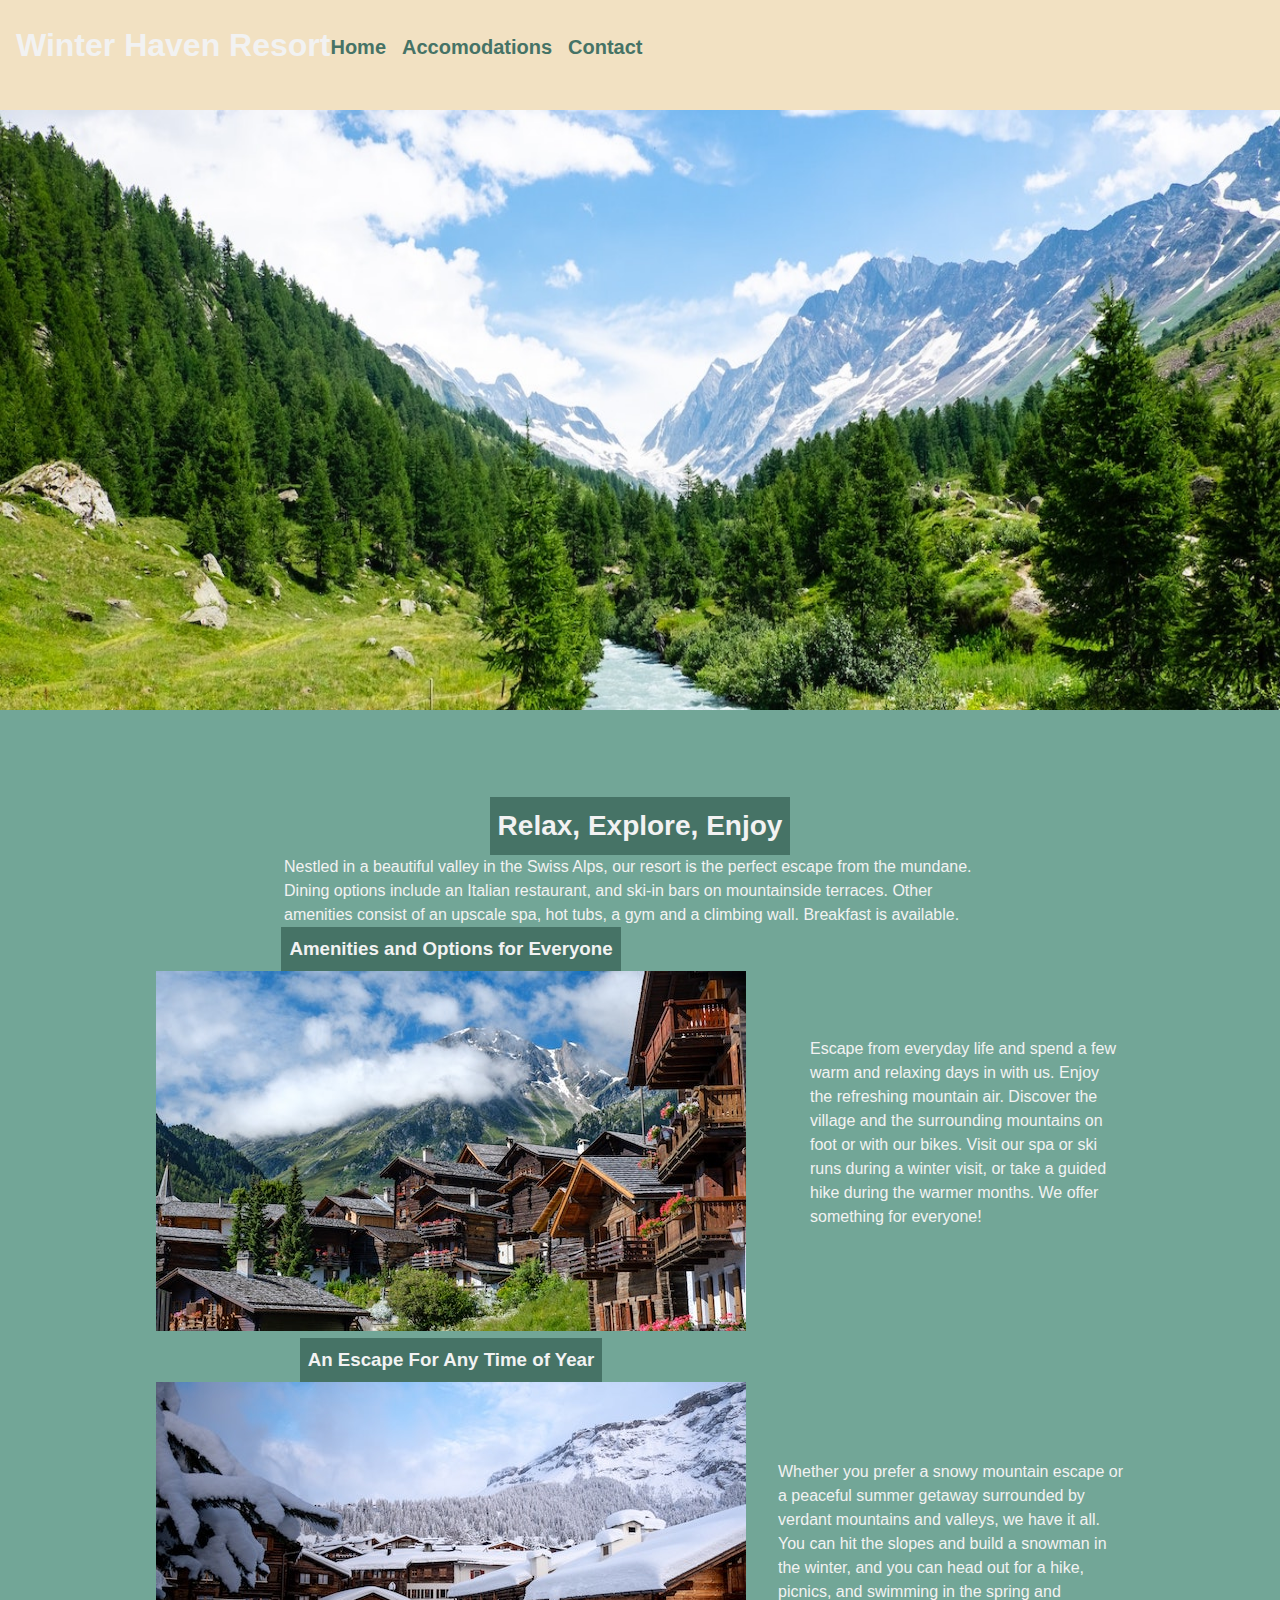
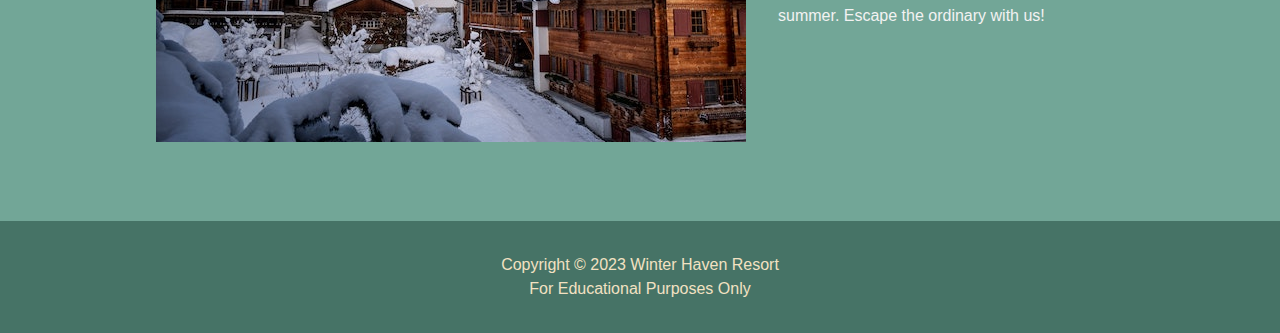
<file: index.html>
<!DOCTYPE html>
<html lang="en">

<head>
  <meta charset="utf-8">
  <meta name="viewport" content="width=device-width, initial-scale=1">
  <meta name="author" content="Jessica Coles">
  <title>Winter Haven Resort</title>
  <link rel="stylesheet" href="styles.css">



<link rel="Mountain Resort Favicon" href="images/favicon.ico" type="image/x-icon">
<link rel="icon" href="images/favicon.ico" type="image/x-icon">

</head>

<body>
    <header>
        <a href="index.html" aria-label="go to home page"></a>
        <h1>Winter Haven Resort</h1>
        <nav>
            <ul>
                <li><a href="#">Home</a></li>
                <li><a href="#">Accomodations</a></li>
                <li><a href="Contact.html">Contact</a></li>
            </ul>
        </nav>
       
    </header>
    <img src="images/swiss-valley.jpg" alt="Beautiful view of the Swiss Valley" Class="hero" width="100%" height="600px">

    <main>
        <section id="description">
            <div class="description_header"></div>
            <h2>Relax, Explore, Enjoy</h2>
            
            <p>Nestled in a beautiful valley in the Swiss Alps, our resort is the perfect escape from the mundane. Dining options include an Italian restaurant, and ski-in bars on mountainside terraces. Other amenities consist of an upscale spa, hot tubs, a gym and a climbing wall. Breakfast is available.</p>
            </div>

        
            
            <section id="content1">
                <div>
                    <h3>Amenities and Options for Everyone</h3>
                <img src="images/swiss-chalet.jpg" alt="Gorgeous Swiss Chalet surrounded by the beauty of Switzerland's natural abundance">
            </div>
                <div class="infos"></div>
            
            
            
            <p>
                Escape from everyday life and spend a few warm and relaxing days in with us. Enjoy the refreshing mountain air. Discover the village and the surrounding mountains on foot or with our bikes. Visit our spa or ski runs during a winter visit, or take a guided hike during the warmer months. We offer something for everyone!
            </p>
        
        </section>
            </div> 

        <section id="content2">
            <div>
            <h3>An Escape For Any Time of Year</h3>

            <img src="images/snowy-chalet.jpg" alt="Cozy Swiss chalet nestled in the snow.">
            
            </div>
            
            
            <p>Whether you prefer a snowy mountain escape or a peaceful summer getaway surrounded by verdant mountains and valleys, we have it all. You can hit the slopes and build a snowman in the winter, and you can head out for a hike, picnics, and swimming in the spring and summer. Escape the ordinary with us!</p>
        </section>
        
    </main>

    <footer>
        <p>Copyright &copy; 2023 Winter Haven Resort</p>
        <p>For Educational Purposes Only</p>
    </footer>

</body>

</html>
</file>
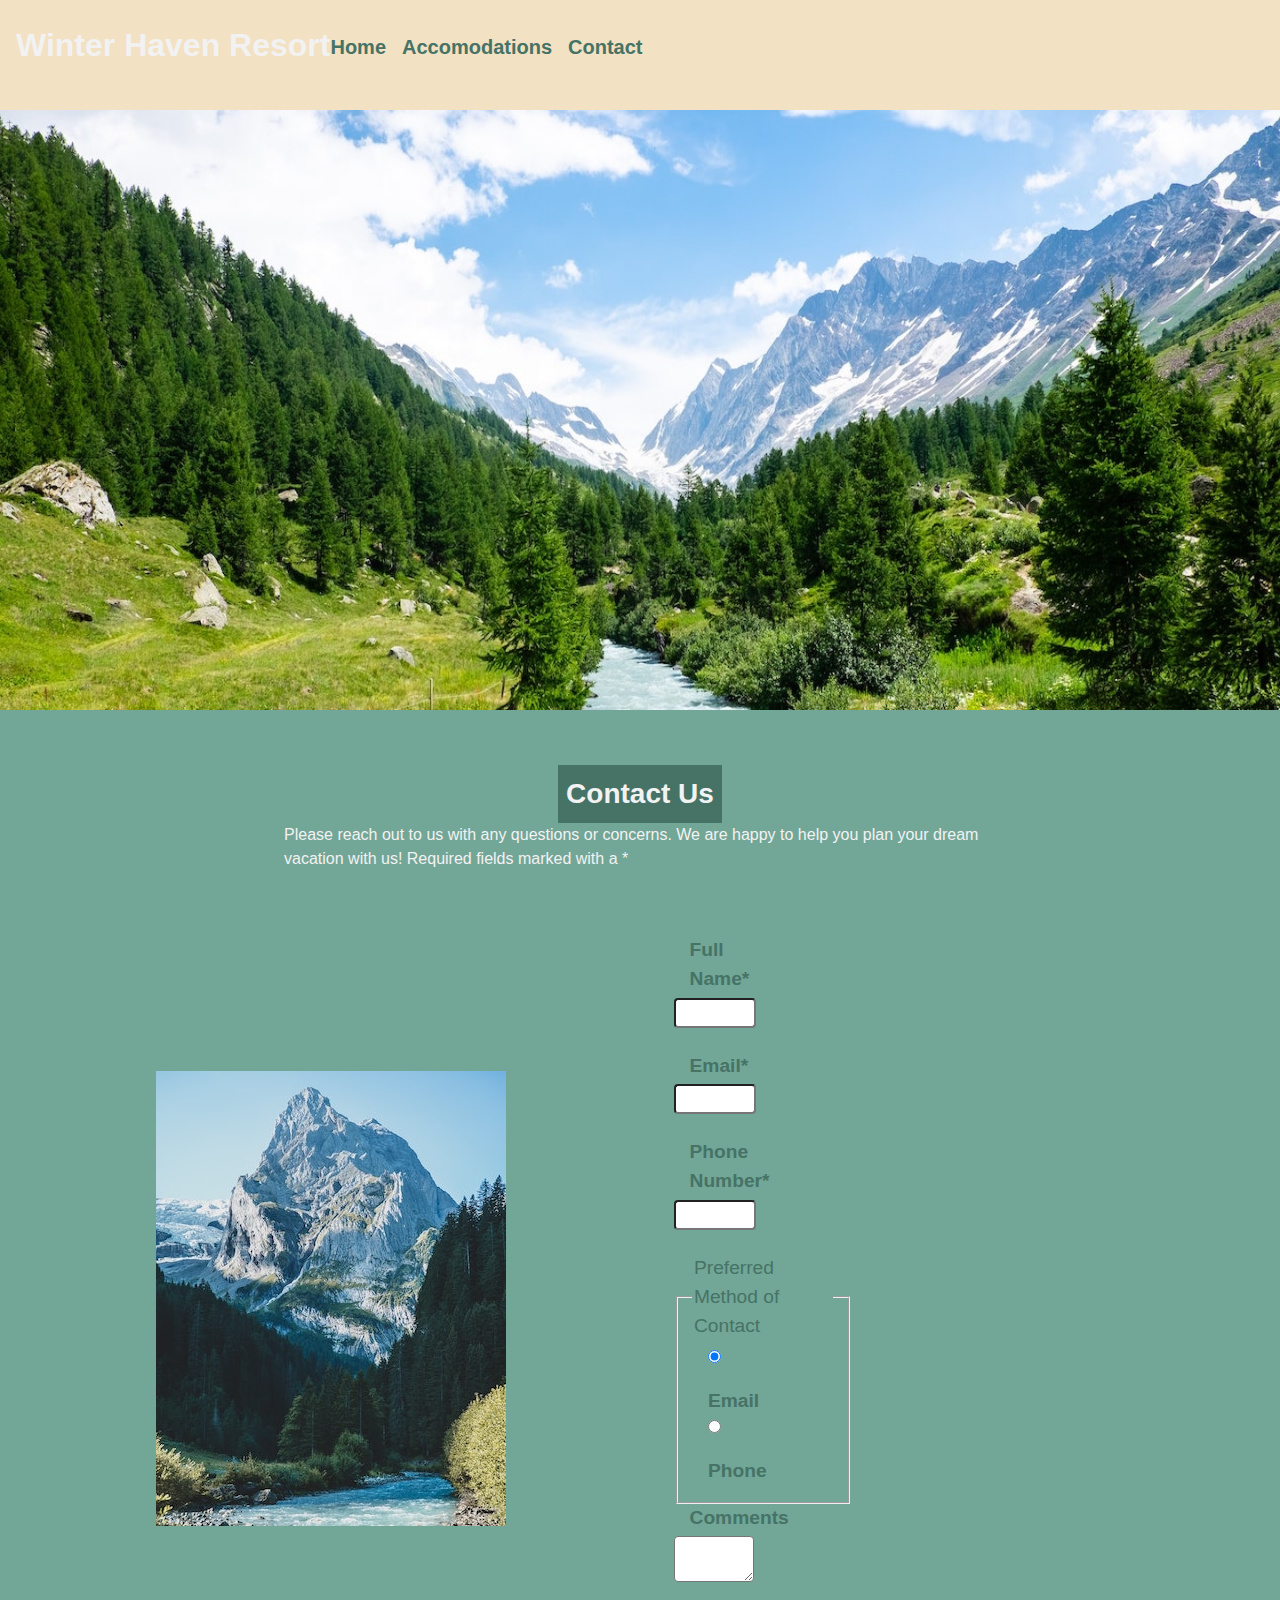
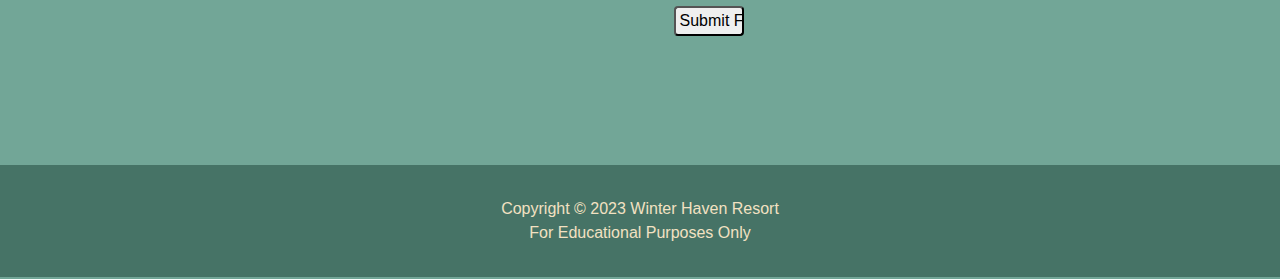
<file: Contact.html>
<!DOCTYPE html>
<html lang="en">

<head>
  <meta charset="utf-8">
  <meta name="viewport" content="width=device-width, initial-scale=1">
  <meta name="author" content="Jessica Coles">
  <title>Winter Haven Resort | Contact</title>
  <link rel="stylesheet" href="styles.css">



<link rel="Mountain Resort Favicon" href="images/favicon.ico" type="image/x-icon">
<link rel="icon" href="images/favicon.ico" type="image/x-icon">

</head>



    <header>
        <h1>Winter Haven Resort</h1>
        <nav>
            <ul>
                <li><a href="index.html">Home</a></li>
                <li><a href="#">Accomodations</a></li>
                <li><a href="#">Contact</a></li>
            </ul>
        </nav>
        
    </header>
    <img src="images/swiss-valley.jpg" alt="Beautiful view of the Swiss Valley" Class="hero" width="100%" height="600px">

 <main>
    <h2>Contact Us</h2>
    <p>Please reach out to us with any questions or concerns. We are happy to help you plan your dream vacation with us! Required fields marked with a *</p>

    <section id="form">
    
    
    <img src="images/swiss-peak.jpg" alt="Photo of a picturesque Swiss peak">

    
        <form action="https://wp.zybooks.com/form-viewer.php" method="POST" target="_blank">
            <label for="my-name">Full Name<span class="required">*</span></label>
            <input type="text" name="my-name" id="my-name" required>
            <label for="my-email">Email<span class="required">*</span></label>
			<input type="email" name="my-email" id="my-email" required>
            <label for="my-phone">Phone Number<span class="required">*</span></label>
			<input type="tel" name="my-phone" id="my-phone" required>
            <fieldset>
				<legend>Preferred Method of Contact</legend>
				<input type="radio" name="contact-pref" id="pref-email" checked>
				<label for="pref-email">Email</label>
				<input type="radio" name="contact-pref" id="pref-phone">
				<label for="pref-phone">Phone</label>
			</fieldset>
            <label for="my-comments">Comments</label>
			<textarea name="my-comments" id="my-comments"></textarea>
            <input type="submit" name="my-submit" id="my-submit" value="Submit Form">

        </form>

    </section>

 </main>

 <footer>
    <p>Copyright &copy; 2023 Winter Haven Resort</p>
    <p>For Educational Purposes Only</p>
</footer>


</html>
</file>
<file: styles.css>
/* OBFUSCATED BY CSSOBFUSCATOR.COM at 2024/06/27 06:42:03 */
body{color:var(--lt-gray);}nav ul{display:block;}body{box-sizing:border-box;}body{line-height:1.5;}body{margin-left:0;}nav ul,header{padding-left:1rem;}:root{--lt-gray:#f2f2f2;}#form{padding-left:auto;}p,body,header{margin-bottom:0;}body{margin-right:0;}header,body,p{margin-top:0;}body{background-color:var(--md-green);}body{font-family:Arial,Helvetica,sans-serif;}header,nav ul{padding-bottom:1rem;}body{position:relative;}p{width:100%;}p{max-width:80ch;}header,p{margin-left:auto;}p,header{margin-right:auto;}#form,header,#content1,nav ul{display:flex;}header,nav ul{padding-right:1rem;}header{padding-top:0rem;}header{align-content:center;}:root{--lt-green:#a3bfba;}header{background-color:var(--cream);}nav ul{padding-top:1rem;}header{position:sticky;}header{top:0;}header{z-index:2;}#form{padding-bottom:auto;}#form{padding-right:auto;}img{display:inline-block;}nav ul{list-style-type:none;}main{width:1000px;}#form{padding-top:auto;}main{padding-top:2rem;}main{padding-bottom:2rem;}main{margin-top:1rem;}main{margin-left:auto;}main{margin-right:auto;}main{margin-bottom:.5pc;}#form,#content1{align-items:center;}main{background-color:var(--md-green);}h2{font-size:1.75rem;}h3,h2{padding-left:.5rem;}h3,h2{padding-bottom:.5rem;}nav ul{padding-left:0rem;}h2,h3{padding-right:.5rem;}h2,h3{padding-top:.5rem;}h3,h2{width:fit-content;}form,h3,h2{margin-left:auto;}h3,h2{margin-bottom:auto;}h2,form,h3{margin-right:auto;}nav ul{gap:1rem;}#form{font-size:1.2rem;}h2,h3{margin-top:auto;}h3,h2{background-color:var(--dk-green);}h2{color:var(--white);}h2,h3{text-align:center;}nav a{text-decoration:none;}#content1,#content2{justify-content:space-between;}#content1,#content2{gap:2rem;}:root{--dk-green:#467366;}nav a{padding-top:.5rem;}form{width:auto;}nav a{padding-bottom:.5rem;}form{margin-bottom:1.25pc;}form{margin-top:1.25pc;}form{padding-left:.8125pc;}#content1{margin-left:0;}form{padding-bottom:.8125pc;}#content1{margin-bottom:0;}form,nav a{color:var(--dk-green);}form{padding-right:.8125pc;}form{padding-top:.8125pc;}form,textarea,input,select{border-radius:3pt;}nav a{font-size:1.25rem;}fieldset{float:left;}fieldset{width:50%;}textarea,input,label,select{display:block;}input,label,select,textarea{width:25%;}#content1,label{margin-right:0;}label,#content1{margin-top:0;}#content2{display:flex;}label{margin-left:.166666667in;}label{margin-bottom:.041666667in;}label,nav a{font-weight:bold;}:root{--md-green:#72a697;}input,select,textarea{padding-left:.25pc;}select,input,textarea{padding-bottom:.25pc;}textarea,input,select{padding-right:.25pc;}input,select,textarea{padding-top:.25pc;}input,textarea,select{font-size:1rem;}textarea,input,select{margin-bottom:.25in;}nav a{padding-left:0;}#content2{align-items:center;}:root{--cream:#f2e1c2;}main > section{padding-top:2rem;}#content2{margin-left:0;}footer{padding-left:2rem;}footer{padding-bottom:2rem;}footer{padding-right:2rem;}main > section{padding-bottom:2rem;}footer{padding-top:2rem;}footer{background-color:var(--dk-green);}footer{color:var(--cream);}footer{text-align:center;}footer{margin-left:auto;}footer,#content2{margin-bottom:0;}footer{margin-right:auto;}footer,#content2{margin-top:0;}main > section{padding-left:1rem;}#content2{margin-right:0;}main > section{padding-right:1rem;}
</file>
